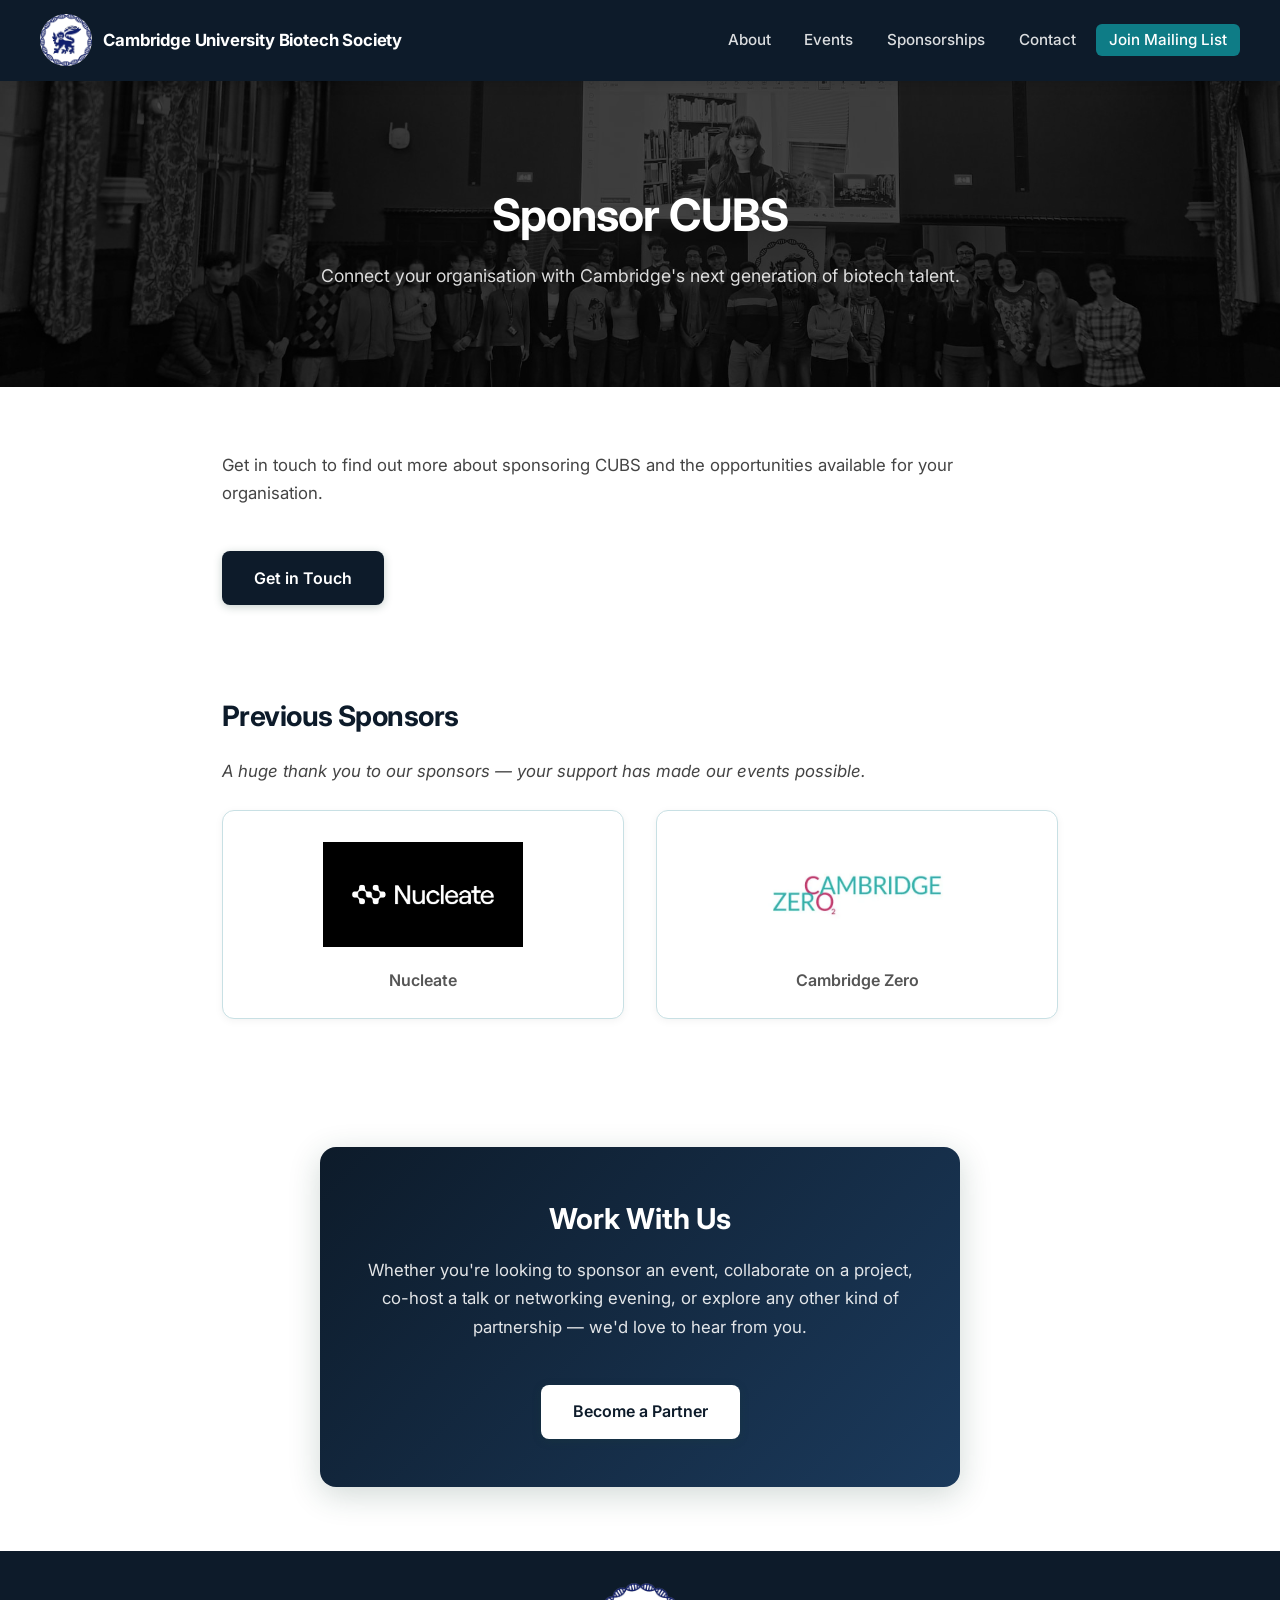
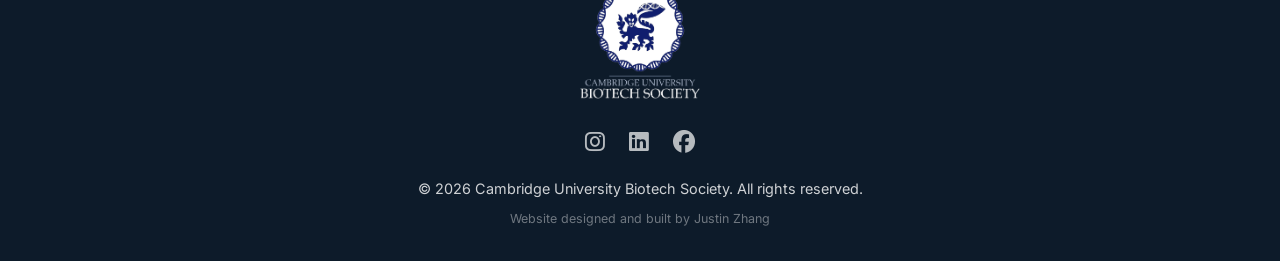
<file: sponsorships.html>
<!DOCTYPE html>
<html lang="en">
<head>
  <meta charset="UTF-8">
  <meta name="viewport" content="width=device-width, initial-scale=1.0">
  <title>Sponsorships — Cambridge University Biotech Society</title>
  <link rel="stylesheet" href="styles.css">
  <link rel="stylesheet" href="https://cdnjs.cloudflare.com/ajax/libs/font-awesome/6.5.1/css/all.min.css">
  <link rel="preconnect" href="https://fonts.googleapis.com">
  <link href="https://fonts.googleapis.com/css2?family=Inter:wght@400;500;600;700&display=swap" rel="stylesheet">
</head>
<body>

  <header>
    <nav class="navbar">
      <a href="index.html" class="logo">
        <img src="images/logo-icon.png" alt="CUBS logo" class="logo-img">
        Cambridge University Biotech Society
      </a>
      <button class="hamburger" id="hamburger" aria-label="Toggle menu">
        <span></span><span></span><span></span>
      </button>
      <ul class="nav-links" id="nav-links">
        <li><a href="index.html#about">About</a></li>
        <li><a href="events.html">Events</a></li>
        <li><a href="sponsorships.html">Sponsorships</a></li>
        <li><a href="index.html#contact">Contact</a></li>
        <li><a href="https://lists.cam.ac.uk/sympa/subscribe/soc-cubiotech" target="_blank" rel="noopener noreferrer" class="btn-nav">Join Mailing List</a></li>
      </ul>
    </nav>
  </header>

  <section class="page-header sponsorships-header">
    <h1>Sponsor CUBS</h1>
    <p>Connect your organisation with Cambridge's next generation of biotech talent.</p>
  </section>

  <section class="section fade-in">
    <p>Get in touch to find out more about sponsoring CUBS and the opportunities available for your organisation.</p>
    <div style="margin-top: 1.5rem;">
      <a href="mailto:cubiotech@cambridgesu.co.uk" class="btn-cta">Get in Touch</a>
    </div>
  </section>

  <section class="section sponsors-section fade-in">
    <h2>Previous Sponsors</h2>
    <p class="sponsors-thankyou">A huge thank you to our sponsors — your support has made our events possible.</p>
    <div class="sponsor-logo-grid">
      <div class="sponsor-logo-card">
        <img src="sponsor logos/nucleate.png" alt="Nucleate">
        <div class="sponsor-logo-name">Nucleate</div>
      </div>
      <div class="sponsor-logo-card">
        <img src="sponsor logos/cambridge-zero-jpg.webp" alt="Cambridge Zero">
        <div class="sponsor-logo-name">Cambridge Zero</div>
      </div>
    </div>
  </section>

  <section class="sponsor-cta-section fade-in">
    <div class="sponsor-cta-box">
      <h2>Work With Us</h2>
      <p>Whether you're looking to sponsor an event, collaborate on a project, co-host a talk or networking evening, or explore any other kind of partnership — we'd love to hear from you.</p>
      <a href="mailto:cubiotech@cambridgesu.co.uk" class="btn-cta">Become a Partner</a>
    </div>
  </section>

  <footer>
    <img src="images/CUBS-logo-with-text-HQ.png" alt="Cambridge University Biotech Society" class="footer-logo-text">
    <div class="social-links">
      <a href="https://www.instagram.com/cubiotech/" target="_blank" rel="noopener noreferrer" aria-label="Instagram">
        <i class="fa-brands fa-instagram"></i>
      </a>
      <a href="https://uk.linkedin.com/company/cubiotechsoc" target="_blank" rel="noopener noreferrer" aria-label="LinkedIn">
        <i class="fa-brands fa-linkedin"></i>
      </a>
      <a href="https://www.facebook.com/cubiotech/" target="_blank" rel="noopener noreferrer" aria-label="Facebook">
        <i class="fa-brands fa-facebook"></i>
      </a>
    </div>
    <p>&copy; 2026 Cambridge University Biotech Society. All rights reserved.</p>
    <p style="margin-top:0.4rem; font-size:0.78rem; opacity:0.5;">Website designed and built by Justin Zhang</p>
  </footer>

  <script src="script.js"></script>
</body>
</html>
</file>
<file: styles.css>
:root {
  --cubs-green-dark: #0d1b2a;
  --cubs-green: #1b3a5c;
  --cubs-green-light: #0e7c86;
  --text-dark: #1a1a1a;
  --text-muted: #555;
  --bg-subtle: #f0f8f9;
  --border: #c8e0e4;
}

* {
  margin: 0;
  padding: 0;
  box-sizing: border-box;
}

body {
  font-family: 'Inter', 'Segoe UI', Arial, sans-serif;
  line-height: 1.7;
  color: var(--text-dark);
  background: #fff;
}

/* ── Navbar ── */
.navbar {
  display: flex;
  justify-content: space-between;
  align-items: center;
  padding: 0.9rem 2.5rem;
  background-color: var(--cubs-green-dark);
  color: #fff;
  position: sticky;
  top: 0;
  z-index: 100;
  box-shadow: 0 2px 12px rgba(0,0,0,0.15);
}

.logo {
  display: flex;
  align-items: center;
  gap: 0.7rem;
  font-weight: 700;
  font-size: 1.05rem;
  color: #fff;
  text-decoration: none;
  letter-spacing: -0.01em;
}

.logo-img {
  height: 52px;
  width: 52px;
  border-radius: 50%;
  object-fit: cover;
}

.nav-links {
  display: flex;
  list-style: none;
  gap: 0.5rem;
  align-items: center;
}

.nav-links a {
  color: rgba(255,255,255,0.85);
  text-decoration: none;
  font-size: 0.95rem;
  font-weight: 500;
  padding: 0.4rem 0.8rem;
  border-radius: 6px;
  transition: color 0.2s ease, background-color 0.2s ease;
}

.nav-links a:hover {
  color: #fff;
  background-color: rgba(255,255,255,0.1);
}

.btn-nav {
  background-color: var(--cubs-green-light);
  color: #fff !important;
  padding: 0.5rem 1.2rem;
  border-radius: 20px;
  font-weight: 600;
}

.btn-nav:hover {
  background-color: #fff !important;
  color: var(--cubs-green-dark) !important;
}

/* ── Hero ── */
.hero {
  position: relative;
  background-color: var(--cubs-green-dark);
  color: #fff;
  display: flex;
  align-items: center;
  justify-content: center;
  gap: 4rem;
  flex-wrap: wrap;
  padding: 5rem 3rem;
  min-height: 70vh;
}

.hero::before {
  content: '';
  position: absolute;
  inset: 0;
  background-image: url('background photos/fresher.jpeg');
  background-size: cover;
  background-position: center 70%;
  filter: grayscale(100%) brightness(0.32);
  z-index: 0;
}

.hero > * {
  position: relative;
  z-index: 1;
}

.hero-logo-badge {
  flex-shrink: 0;
  width: clamp(180px, 33vw, 340px);
  height: clamp(180px, 33vw, 340px);
  background-color: #fff;
  border-radius: 50%;
  overflow: hidden;
  box-shadow: 0 16px 48px rgba(0,0,0,0.25);
  display: flex;
  align-items: center;
  justify-content: center;
  padding: 1.5rem;
}

.hero-logo-img {
  width: 100%;
  height: 100%;
  object-fit: contain;
}

.hero-text {
  max-width: 480px;
}

.hero h1 {
  font-size: clamp(1.8rem, 3vw, 2.6rem);
  font-weight: 700;
  line-height: 1.25;
  letter-spacing: -0.02em;
  margin-bottom: 1.1rem;
}

.hero p {
  font-size: 1.15rem;
  opacity: 0.88;
  line-height: 1.65;
}

/* ── Stats bar ── */
.stats {
  display: flex;
  justify-content: center;
  gap: 4rem;
  flex-wrap: wrap;
  padding: 2.5rem 2rem;
  background-color: var(--bg-subtle);
  border-bottom: 1px solid var(--border);
}

.stat {
  display: flex;
  flex-direction: column;
  align-items: center;
  gap: 0.15rem;
}

.stat-number {
  font-size: 2rem;
  font-weight: 700;
  color: var(--cubs-green-dark);
  letter-spacing: -0.03em;
}

.stat-label {
  font-size: 0.78rem;
  color: var(--text-muted);
  text-transform: uppercase;
  letter-spacing: 0.08em;
  font-weight: 500;
}

/* ── Sections ── */
.section {
  padding: 4rem 2rem;
  max-width: 900px;
  margin: 0 auto;
}

.section h2 {
  font-size: 1.75rem;
  font-weight: 700;
  letter-spacing: -0.02em;
  margin-bottom: 1rem;
  color: var(--cubs-green-dark);
}

.section p {
  color: #444;
  font-size: 1.05rem;
}

/* ── What We Do ── */
.what-we-do-section {
  background: var(--bg-subtle);
  border-top: 1px solid var(--border);
  border-bottom: 1px solid var(--border);
  padding: 4rem 2rem;
}

.what-we-do-grid {
  display: grid;
  grid-template-columns: repeat(auto-fit, minmax(240px, 1fr));
  gap: 2rem;
  max-width: 1100px;
  margin: 0 auto;
}

.what-we-do-card {
  text-align: center;
  padding: 0 1rem;
}

.what-we-do-card h3 {
  font-size: 1.2rem;
  font-weight: 700;
  color: var(--cubs-green-dark);
  margin-bottom: 0.75rem;
}

.what-we-do-card p {
  font-size: 0.95rem;
  color: #555;
  line-height: 1.7;
}

.pricing-note {
  text-align: center;
  margin-top: 2.5rem;
  font-size: 0.95rem;
  color: var(--text-muted);
  display: flex;
  align-items: center;
  justify-content: center;
  gap: 0.5rem;
}

.pricing-note i {
  color: var(--cubs-green-light);
}

[hidden] {
  display: none !important;
}

/* ── Membership promo ── */
.promo-banner {
  display: flex;
  align-items: center;
  justify-content: center;
  flex-wrap: wrap;
  gap: 0.75rem 1.5rem;
  padding: 0.9rem 1.5rem;
  background: var(--cubs-green-light);
  color: #fff;
  text-align: center;
}

.promo-text {
  font-size: 0.98rem;
  line-height: 1.5;
}

.promo-text s {
  opacity: 0.7;
}

.promo-tag {
  display: inline-block;
  margin-right: 0.4rem;
  padding: 0.15rem 0.6rem;
  border-radius: 999px;
  background: var(--cubs-green-dark);
  font-size: 0.72rem;
  font-weight: 700;
  letter-spacing: 0.1em;
  text-transform: uppercase;
  vertical-align: 0.1em;
}

.promo-ref {
  display: block;
  font-size: 0.8rem;
  opacity: 0.85;
}

.promo-btn {
  flex-shrink: 0;
  background: #fff;
  color: var(--cubs-green-dark);
  font-weight: 700;
  text-decoration: none;
  padding: 0.55rem 1.4rem;
  border-radius: 8px;
  transition: transform 0.15s ease, box-shadow 0.15s ease;
}

.promo-btn:hover {
  transform: translateY(-1px);
  box-shadow: 0 4px 12px rgba(0,0,0,0.2);
}

@media (max-width: 768px) {
  .promo-banner {
    gap: 0.6rem;
    padding: 0.75rem 1rem;
  }
  .promo-text {
    font-size: 0.9rem;
  }
  .promo-ref {
    font-size: 0.75rem;
  }
}

.membership-old-price {
  font-weight: 500;
  color: var(--text-muted);
}

/* ── Next talk ── */
.next-talk-card {
  display: grid;
  grid-template-columns: minmax(0, 320px) 1fr;
  gap: 2.5rem;
  align-items: center;
  background: var(--bg-subtle);
  border: 1px solid var(--border);
  border-radius: 16px;
  padding: 2rem;
}

.next-talk-poster {
  display: block;
  border-radius: 10px;
  overflow: hidden;
  box-shadow: 0 6px 24px rgba(0,0,0,0.15);
  transition: transform 0.2s ease;
}

.next-talk-poster:hover {
  transform: translateY(-4px);
}

.next-talk-poster img {
  width: 100%;
  height: auto;
  display: block;
}

.next-talk-eyebrow {
  display: inline-block;
  font-size: 0.75rem;
  font-weight: 700;
  letter-spacing: 0.12em;
  text-transform: uppercase;
  color: #fff;
  background: var(--cubs-green-light);
  padding: 0.3rem 0.75rem;
  border-radius: 999px;
  margin-bottom: 0.9rem;
}

.section .next-talk-details h2 {
  font-size: 2rem;
  margin-bottom: 0.25rem;
}

.section .next-talk-speaker {
  font-size: 1.2rem;
  font-weight: 600;
  color: var(--cubs-green);
  margin-bottom: 0.75rem;
}

.next-talk-bio,
.next-talk-meta {
  list-style: none;
  padding: 0;
}

.next-talk-bio li {
  position: relative;
  padding-left: 1rem;
  color: #444;
  font-size: 0.98rem;
  margin-bottom: 0.3rem;
}

.next-talk-bio li::before {
  content: "";
  position: absolute;
  left: 0;
  top: 0.7em;
  width: 6px;
  height: 6px;
  border-radius: 50%;
  background: var(--cubs-green-light);
}

.next-talk-meta {
  margin-top: 1.1rem;
  padding-top: 1.1rem;
  border-top: 1px solid var(--border);
}

.next-talk-meta li {
  display: flex;
  align-items: baseline;
  gap: 0.6rem;
  font-weight: 500;
  color: var(--text-dark);
  margin-bottom: 0.35rem;
}

.next-talk-meta i {
  width: 1rem;
  color: var(--cubs-green-light);
}

.section .next-talk-note {
  margin-top: 0.75rem;
  font-size: 0.88rem;
  color: var(--text-muted);
}

@media (max-width: 768px) {
  .next-talk-card {
    grid-template-columns: 1fr;
    gap: 1.5rem;
    padding: 1.25rem;
  }
  .next-talk-poster {
    max-width: 320px;
    width: 100%;
    margin: 0 auto;
  }
  .section .next-talk-details h2 {
    font-size: 1.6rem;
  }
  .next-talk-details .btn-cta {
    display: block;
    text-align: center;
  }
}

/* ── Term card ── */
.term-card-link {
  display: block;
  max-width: 560px;
  margin: 1.5rem auto 0;
  border-radius: 12px;
  overflow: hidden;
  box-shadow: 0 6px 24px rgba(0,0,0,0.15);
  transition: transform 0.2s ease, box-shadow 0.2s ease;
}

.term-card-link:hover {
  transform: translateY(-4px);
  box-shadow: 0 12px 32px rgba(0,0,0,0.22);
}

.term-card-link img {
  width: 100%;
  height: auto;
  display: block;
}

.section .term-card-hint {
  margin-top: 0.9rem;
  font-size: 0.88rem;
  color: var(--text-muted);
  text-align: center;
}

/* ── Membership ── */
.membership-price {
  font-size: 1.4rem;
  font-weight: 700;
  color: var(--cubs-green-dark);
  margin-top: 1rem;
  letter-spacing: -0.01em;
}

.btn-cta {
  display: inline-block;
  margin-top: 1.2rem;
  background-color: var(--cubs-green-dark);
  color: #fff;
  text-decoration: none;
  font-weight: 600;
  font-size: 1rem;
  padding: 0.85rem 2rem;
  border-radius: 8px;
  transition: background-color 0.2s ease, transform 0.15s ease;
  box-shadow: 0 2px 8px rgba(27,67,50,0.25);
}

.btn-cta:hover {
  background-color: var(--cubs-green-light);
  transform: translateY(-1px);
}

.membership-note {
  margin-top: 0.75rem;
  font-size: 0.88rem;
  color: var(--text-muted);
  font-style: italic;
}

/* ── Events list ── */
.events-list {
  list-style: none;
  display: flex;
  flex-direction: column;
  gap: 0.75rem;
}

.events-list li {
  padding: 0.9rem 1rem;
  border: 1px solid var(--border);
  border-radius: 8px;
  background: var(--bg-subtle);
  transition: border-color 0.2s ease;
}

.events-list li:hover {
  border-color: var(--cubs-green-light);
}

/* ── Events page header ── */
.page-header {
  position: relative;
  background-color: var(--cubs-green-dark);
  color: #fff;
  padding: 6rem 2.5rem;
  text-align: center;
}

.page-header > * {
  position: relative;
  z-index: 1;
}

.events-header::before {
  content: '';
  position: absolute;
  inset: 0;
  background-image: url('background photos/Knowles talk linkedin .jpeg');
  background-size: cover;
  background-position: center;
  filter: grayscale(100%) brightness(0.3);
  z-index: 0;
}

.sponsorships-header::before {
  content: '';
  position: absolute;
  inset: 0;
  background-image: url('background photos/hackathon.jpeg');
  background-size: cover;
  background-position: center 65%;
  filter: grayscale(100%) brightness(0.3);
  z-index: 0;
}

.page-header h1 {
  font-size: clamp(1.8rem, 4vw, 2.8rem);
  font-weight: 700;
  letter-spacing: -0.02em;
  margin-bottom: 0.5rem;
}

.page-header p {
  font-size: 1.1rem;
  opacity: 0.85;
}

/* ── Past events gallery ── */
.gallery-section {
  padding: 4rem 2rem;
  max-width: 1200px;
  margin: 0 auto;
}

.gallery-section h2 {
  font-size: 1.75rem;
  font-weight: 700;
  letter-spacing: -0.02em;
  color: var(--cubs-green-dark);
  margin-bottom: 2rem;
}

.poster-grid {
  display: grid;
  grid-template-columns: repeat(auto-fill, minmax(240px, 1fr));
  gap: 1.5rem;
}

.poster-card {
  background: #fff;
  border-radius: 12px;
  border: 1px solid var(--border);
  overflow: hidden;
  box-shadow: 0 2px 8px rgba(0,0,0,0.06);
  transition: transform 0.2s ease, box-shadow 0.2s ease;
  cursor: pointer;
}

.poster-card:hover {
  transform: translateY(-4px);
  box-shadow: 0 10px 28px rgba(0,0,0,0.12);
}

.poster-card img {
  width: 100%;
  aspect-ratio: 3/4;
  object-fit: cover;
  display: block;
}

.poster-card-body {
  padding: 0.9rem 1rem;
}

.poster-card-title {
  font-weight: 600;
  font-size: 0.95rem;
  color: var(--text-dark);
  margin-bottom: 0.2rem;
}

.poster-card-date {
  font-size: 0.82rem;
  color: var(--text-muted);
}

/* ── Lightbox (click poster to enlarge) ── */
.lightbox {
  display: none;
  position: fixed;
  inset: 0;
  background: rgba(0,0,0,0.85);
  z-index: 999;
  align-items: center;
  justify-content: center;
}

.lightbox.open {
  display: flex;
}

.lightbox img {
  max-width: 90vw;
  max-height: 90vh;
  border-radius: 8px;
  object-fit: contain;
}

.lightbox-close {
  position: fixed;
  top: 1.2rem;
  right: 1.5rem;
  font-size: 2rem;
  color: #fff;
  cursor: pointer;
  background: none;
  border: none;
  line-height: 1;
}

/* ── Sponsorship page ── */
.sponsor-stats {
  display: flex;
  gap: 3rem;
  flex-wrap: wrap;
  margin-top: 2rem;
  padding: 2rem;
  background: var(--bg-subtle);
  border-radius: 12px;
  border: 1px solid var(--border);
}

.sponsor-stat {
  display: flex;
  flex-direction: column;
  align-items: center;
  flex: 1;
  min-width: 100px;
}

.sponsor-offer-section {
  background: var(--bg-subtle);
  border-top: 1px solid var(--border);
  border-bottom: 1px solid var(--border);
  padding: 1rem 0;
}

.offer-grid {
  display: grid;
  grid-template-columns: repeat(auto-fill, minmax(200px, 1fr));
  gap: 1.25rem;
  margin-top: 1.5rem;
}

.offer-card {
  background: #fff;
  border: 1px solid var(--border);
  border-radius: 12px;
  padding: 1.4rem 1.2rem;
  box-shadow: 0 2px 8px rgba(0,0,0,0.05);
  transition: transform 0.2s ease, box-shadow 0.2s ease;
}

.offer-card:hover {
  transform: translateY(-3px);
  box-shadow: 0 8px 24px rgba(0,0,0,0.09);
}

.offer-icon {
  font-size: 1.5rem;
  color: var(--cubs-green-light);
  margin-bottom: 0.75rem;
}

.offer-title {
  font-weight: 700;
  font-size: 1rem;
  color: var(--cubs-green-dark);
  margin-bottom: 0.4rem;
}

.offer-desc {
  font-size: 0.88rem;
  color: var(--text-muted);
  line-height: 1.55;
}

.sponsor-cta-section {
  padding: 4rem 2rem;
}

.sponsor-cta-box {
  max-width: 640px;
  margin: 0 auto;
  text-align: center;
  background: linear-gradient(135deg, var(--cubs-green-dark), var(--cubs-green));
  color: #fff;
  padding: 3rem 2.5rem;
  border-radius: 16px;
  box-shadow: 0 8px 32px rgba(27,67,50,0.2);
}

.sponsor-cta-box h2 {
  color: #fff;
  font-size: 1.8rem;
  margin-bottom: 0.75rem;
}

.sponsor-cta-box p {
  color: rgba(255,255,255,0.88);
  margin-bottom: 1.5rem;
  font-size: 1.05rem;
}

.sponsor-cta-box .btn-cta {
  background: #fff;
  color: var(--cubs-green-dark);
}

.sponsor-cta-box .btn-cta:hover {
  background: var(--bg-subtle);
}

/* ── Partner grid ── */
.partner-grid {
  display: grid;
  grid-template-columns: repeat(auto-fill, minmax(280px, 1fr));
  gap: 1.5rem;
  margin-top: 2rem;
}

.partner-card {
  display: flex;
  align-items: flex-start;
  gap: 1rem;
  padding: 1.2rem;
  border: 1px solid var(--border);
  border-radius: 12px;
  background: #fff;
  box-shadow: 0 2px 8px rgba(0,0,0,0.05);
  transition: transform 0.2s ease, box-shadow 0.2s ease;
}

.partner-card:hover {
  transform: translateY(-3px);
  box-shadow: 0 8px 24px rgba(0,0,0,0.1);
}

.sponsors-section {
  padding-top: 1.5rem;
}

.sponsors-thankyou {
  color: var(--text-muted);
  font-style: italic;
  margin-bottom: 1.5rem;
}

.partner-logo-placeholder {
  flex-shrink: 0;
  width: 110px;
  height: 110px;
  background: var(--bg-subtle);
  border-radius: 8px;
  display: flex;
  align-items: center;
  justify-content: center;
  font-size: 0.75rem;
  color: var(--text-muted);
  border: 1px solid var(--border);
}

.sponsor-logo-grid {
  display: flex;
  flex-wrap: wrap;
  gap: 2rem;
  margin-top: 1.5rem;
  align-items: center;
}

.sponsor-logo-card {
  display: flex;
  flex-direction: column;
  align-items: center;
  gap: 0.75rem;
  padding: 1.5rem 2rem;
  border: 1px solid var(--border);
  border-radius: 12px;
  background: #fff;
  box-shadow: 0 2px 8px rgba(0,0,0,0.05);
  transition: transform 0.2s ease, box-shadow 0.2s ease;
  flex: 1;
  min-width: 180px;
}

.sponsor-logo-card:hover {
  transform: translateY(-3px);
  box-shadow: 0 8px 24px rgba(0,0,0,0.1);
}

.sponsor-logo-card img {
  width: 100%;
  max-width: 200px;
  height: 120px;
  object-fit: contain;
}

.sponsor-logo-name {
  font-weight: 600;
  font-size: 1rem;
  color: var(--text-muted);
}

.become-partner-btn {
  text-align: center;
  margin-top: 2rem;
}

.partner-logo-placeholder img {
  width: 100%;
  height: 100%;
  object-fit: contain;
  border-radius: 8px;
}

.partner-name {
  font-weight: 700;
  font-size: 1rem;
  color: var(--cubs-green-dark);
  margin-bottom: 0.3rem;
}

.partner-desc {
  font-size: 0.88rem;
  color: var(--text-muted);
  line-height: 1.5;
}

/* ── Filter bar ── */
.filter-bar {
  display: flex;
  flex-wrap: wrap;
  gap: 0.5rem;
  margin-bottom: 2rem;
}

.filter-btn {
  background: none;
  border: 1.5px solid var(--border);
  border-radius: 20px;
  padding: 0.4rem 1rem;
  font-family: 'Inter', sans-serif;
  font-size: 0.88rem;
  font-weight: 500;
  color: var(--text-muted);
  cursor: pointer;
  transition: all 0.2s ease;
}

.filter-btn:hover {
  border-color: var(--cubs-green-light);
  color: var(--cubs-green-dark);
}

.filter-btn.active {
  background-color: var(--cubs-green-dark);
  border-color: var(--cubs-green-dark);
  color: #fff;
}

/* ── Event category tags ── */
.event-tag {
  display: inline-block;
  font-size: 0.72rem;
  font-weight: 600;
  text-transform: uppercase;
  letter-spacing: 0.06em;
  padding: 0.2rem 0.6rem;
  border-radius: 4px;
  margin-bottom: 0.4rem;
}

.tag-speaker     { background: #d0f4f7; color: #0e7c86; }
.tag-networking  { background: #dbeafe; color: #1e40af; }
.tag-hackathon   { background: #ede9fe; color: #5b21b6; }
.tag-collaboration { background: #fef3c7; color: #92400e; }
.tag-social      { background: #fce7f3; color: #9d174d; }

/* ── Hidden card state (used by filter JS) ── */
.poster-card.hidden {
  display: none;
}

/* ── Placeholder cards ── */
.poster-placeholder {
  width: 100%;
  aspect-ratio: 3/4;
  background: var(--bg-subtle);
  display: flex;
  align-items: center;
  justify-content: center;
  color: var(--text-muted);
  font-size: 0.85rem;
}

/* ── Hamburger button ── */
.hamburger {
  display: none;
  flex-direction: column;
  justify-content: space-between;
  width: 28px;
  height: 20px;
  background: none;
  border: none;
  cursor: pointer;
  padding: 0;
  margin-left: auto;
}

.hamburger span {
  display: block;
  height: 2px;
  width: 100%;
  background-color: #fff;
  border-radius: 2px;
  transition: all 0.3s ease;
}

.hamburger.open span:nth-child(1) {
  transform: translateY(9px) rotate(45deg);
}
.hamburger.open span:nth-child(2) {
  opacity: 0;
}
.hamburger.open span:nth-child(3) {
  transform: translateY(-9px) rotate(-45deg);
}

/* ── Homepage events banner ── */
.events-banner-section {
  padding: 4rem 2rem;
  max-width: 1200px;
  margin: 0 auto;
}

.events-banner-header {
  display: flex;
  align-items: baseline;
  justify-content: space-between;
  margin-bottom: 2rem;
}

.events-banner-header h2 {
  font-size: 1.75rem;
  font-weight: 700;
  letter-spacing: -0.02em;
  color: var(--cubs-green-dark);
}

.events-banner-link {
  font-size: 0.95rem;
  font-weight: 600;
  color: var(--cubs-green-light);
  text-decoration: none;
  transition: color 0.2s ease;
}

.events-banner-link:hover {
  color: var(--cubs-green-dark);
}

.events-banner-grid {
  display: grid;
  grid-template-columns: repeat(3, 1fr);
  gap: 1.5rem;
}

@media (max-width: 768px) {

  /* ── Hero ── */
  .hero {
    padding: 4rem 1.5rem;
  }
  .hero-text h1 {
    font-size: 1.6rem;
  }
  .hero-logo-badge {
    width: 90px;
    height: 90px;
  }

  /* ── Stats ── */
  .stats {
    flex-direction: column;
    gap: 1rem;
    padding: 1.5rem;
  }

  /* ── Sections ── */
  .section {
    padding: 2.5rem 1.25rem;
  }

  /* ── What we do / events banner grids ── */
  .what-we-do-grid,
  .events-banner-grid {
    grid-template-columns: 1fr;
  }

  /* ── Events banner header ── */
  .events-banner-header {
    flex-direction: column;
    gap: 0.5rem;
  }

  /* ── Poster grid ── */
  .poster-grid {
    grid-template-columns: repeat(auto-fill, minmax(160px, 1fr));
  }

  /* ── Sponsorships ── */
  .sponsor-logo-grid {
    flex-direction: column;
    align-items: center;
  }
  .sponsor-cta-box {
    padding: 2rem 1.25rem;
  }

  /* ── Footer ── */
  .footer-logo-text {
    height: 90px;
  }
  footer {
    padding: 1.5rem 1rem;
  }

  /* ── Page headers ── */
  .page-header {
    padding: 4rem 1.5rem;
  }

  /* ── Filter bar ── */
  .filter-bar {
    gap: 0.4rem;
  }
  .filter-btn {
    font-size: 0.8rem;
    padding: 0.35rem 0.8rem;
  }

  /* ── Navbar ── */
  .navbar {
    padding: 0.75rem 1.25rem;
  }

  /* ── Hero logo badge ── */
  .hero-logo-badge {
    width: 140px;
    height: 140px;
  }
  .hero-logo-img {
    width: 120px;
    height: 120px;
  }

  /* ── Nav — hamburger menu ── */
  .hamburger {
    display: flex;
  }
  .nav-links {
    display: none;
    flex-direction: column;
    position: absolute;
    top: 100%;
    left: 0;
    right: 0;
    background-color: var(--cubs-green-dark);
    padding: 1rem 1.5rem 1.5rem;
    gap: 0.75rem;
    z-index: 99;
  }
  .nav-links.open {
    display: flex;
  }
  .nav-links li {
    list-style: none;
  }
  .nav-links a {
    font-size: 1rem;
    padding: 0.4rem 0;
    display: block;
  }
  .nav-links .btn-nav {
    display: inline-block;
    margin-top: 0.5rem;
  }
}

.events-banner-card {
  background: #fff;
  border-radius: 12px;
  border: 1px solid var(--border);
  overflow: hidden;
  box-shadow: 0 2px 8px rgba(0,0,0,0.06);
  transition: transform 0.2s ease, box-shadow 0.2s ease;
  text-decoration: none;
}

.events-banner-card:hover {
  transform: translateY(-4px);
  box-shadow: 0 10px 28px rgba(0,0,0,0.12);
}

.events-banner-card img {
  width: 100%;
  aspect-ratio: 3/4;
  object-fit: cover;
  display: block;
}

.events-banner-card-body {
  padding: 0.9rem 1rem;
}

.events-banner-card-title {
  font-weight: 600;
  font-size: 0.95rem;
  color: var(--text-dark);
  margin-bottom: 0.2rem;
}

.events-banner-card-date {
  font-size: 0.82rem;
  color: var(--text-muted);
}

/* ── Leadership section ── */
.leadership-grid {
  display: grid;
  grid-template-columns: repeat(auto-fill, minmax(160px, 1fr));
  gap: 2rem;
  margin-top: 2rem;
}

.leader-card {
  display: flex;
  flex-direction: column;
  align-items: center;
  text-align: center;
  gap: 0.75rem;
}

.leader-photo-placeholder {
  width: 110px;
  height: 110px;
  border-radius: 50%;
  background: var(--bg-subtle);
  border: 2px solid var(--border);
  display: flex;
  align-items: center;
  justify-content: center;
  font-size: 2.5rem;
  color: var(--cubs-green-light);
  overflow: hidden;
  transition: border-color 0.2s ease;
}

.leader-card:hover .leader-photo-placeholder {
  border-color: var(--cubs-green-light);
}

.leader-photo-placeholder img {
  width: 100%;
  height: 100%;
  object-fit: cover;
  border-radius: 50%;
}

.leader-name {
  font-weight: 600;
  font-size: 1rem;
  color: var(--text-dark);
}

.leader-role {
  font-size: 0.85rem;
  color: var(--cubs-green);
  font-weight: 500;
}

/* ── Fade-in animation ── */
.fade-in {
  opacity: 0;
  transform: translateY(20px);
  transition: opacity 0.6s ease, transform 0.6s ease;
}

.fade-in.is-visible {
  opacity: 1;
  transform: translateY(0);
}

/* ── Footer ── */
.footer-logo-text {
  display: block;
  margin: 0 auto 1.25rem;
  height: 120px;
  width: auto;
}

footer {
  text-align: center;
  padding: 2rem;
  background-color: var(--cubs-green-dark);
  color: rgba(255,255,255,0.8);
  font-size: 0.9rem;
}

.social-links {
  display: flex;
  justify-content: center;
  gap: 1.5rem;
  margin-bottom: 1rem;
}

.social-links a {
  color: rgba(255,255,255,0.7);
  font-size: 1.4rem;
  transition: color 0.2s ease;
}

.social-links a:hover {
  color: #fff;
}
</file>
